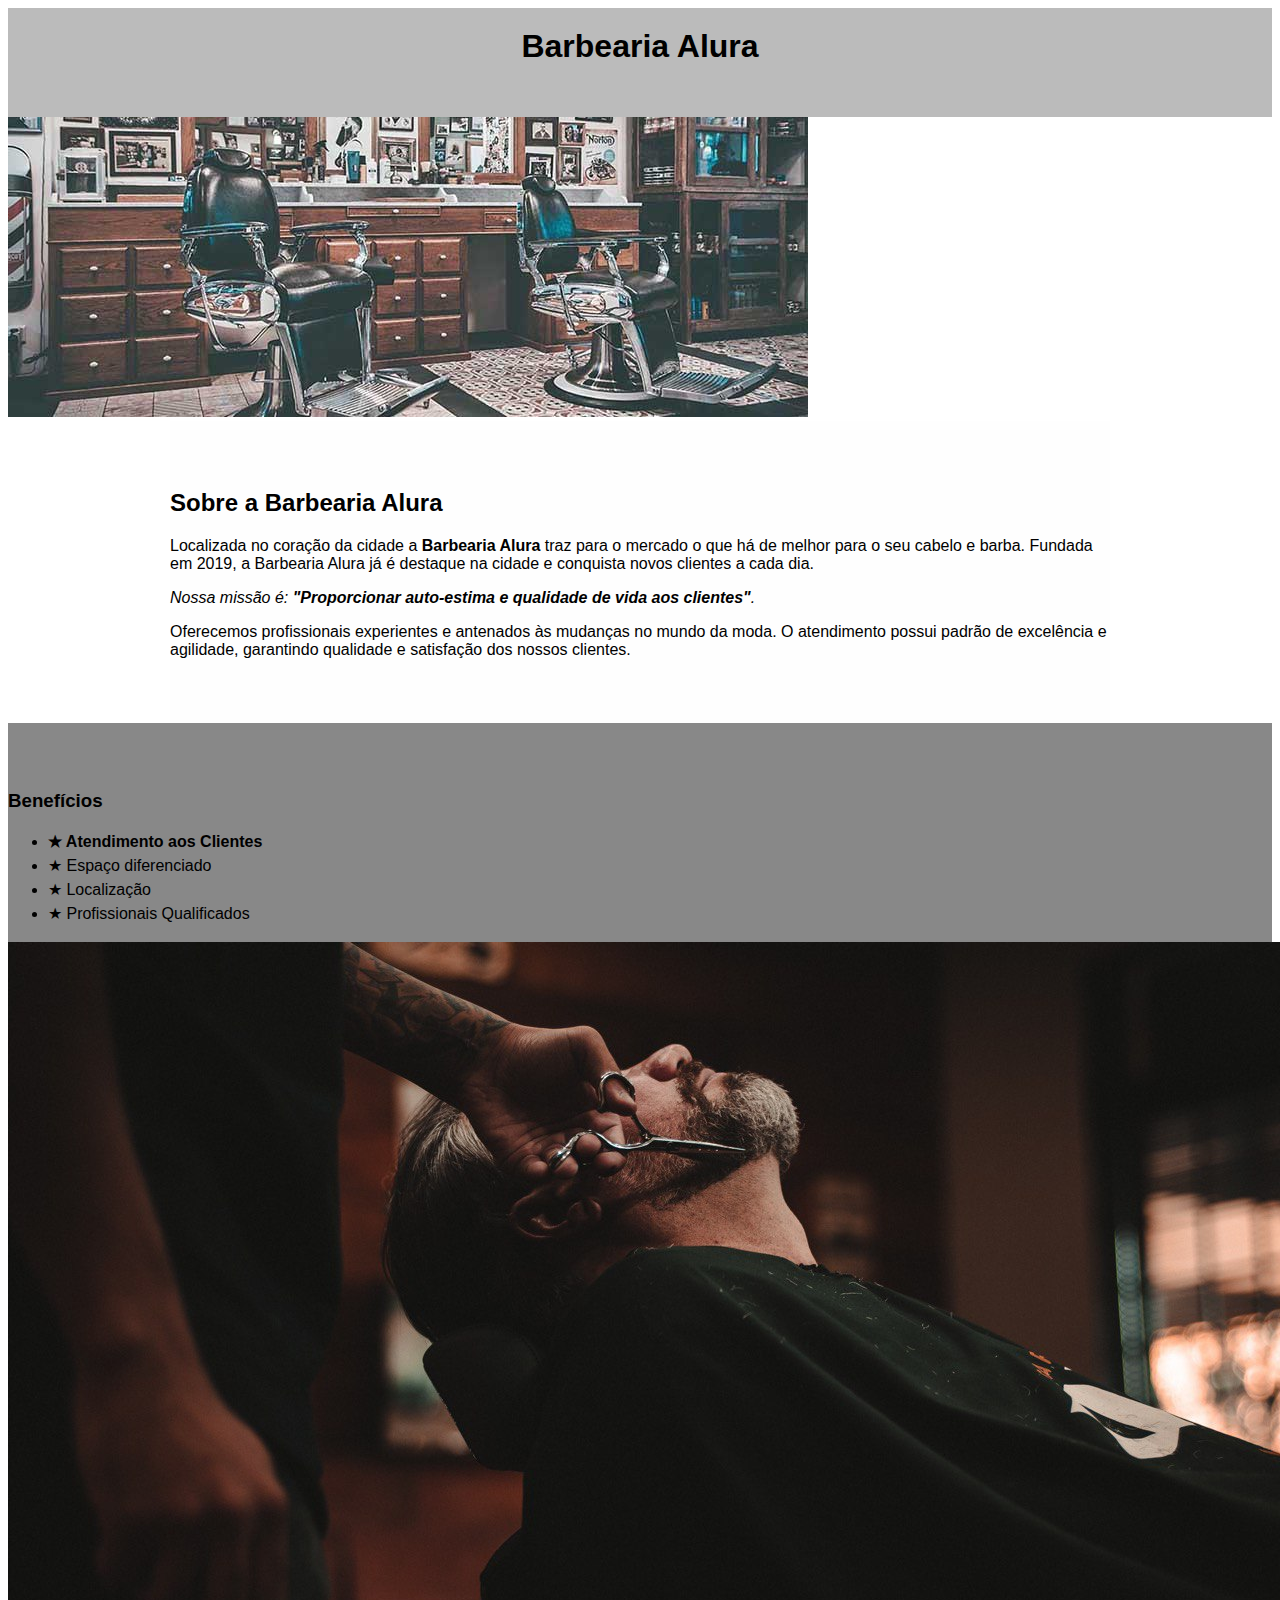
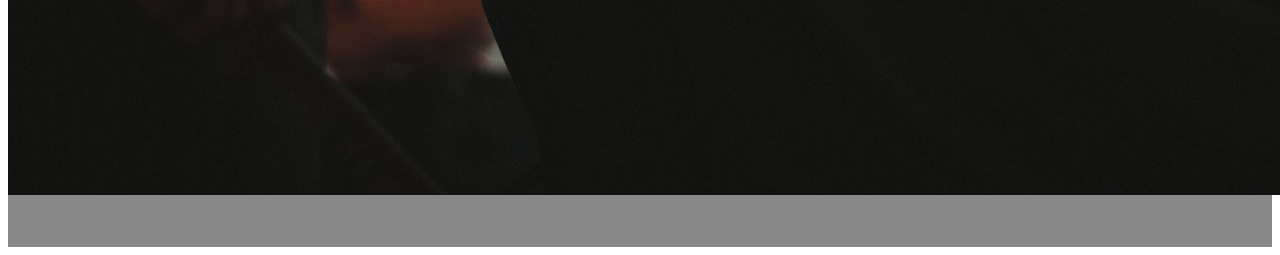
<file: index.html>
<!DOCTYPE html>
<html lang="pt-br">
	<head>
		<meta charset="utf-8">
		<title>Barbearia Alura</title>
		<link rel="stylesheet" href="style.css">
	</head>

	<body>
		<header>
			<h1 class="titulo-principal">Barbearia Alura</h1>
		</header>
		<img id="banner" src="banner.jpg">
		<div class="principal">
			<h2 class="titulo-centralizado">Sobre a Barbearia Alura</h2>

			<p>Localizada no coração da cidade a <strong>Barbearia Alura</strong> traz para o mercado o que há de melhor para o seu cabelo e barba. Fundada em 2019, a Barbearia Alura já é destaque na cidade e conquista novos clientes a cada dia.</p>

			<p id="missao"><em>Nossa missão é: <strong>"Proporcionar auto-estima e qualidade de vida aos clientes"</strong>.</em></p>

			<p>Oferecemos profissionais experientes e antenados às mudanças no mundo da moda. O atendimento possui padrão de excelência e agilidade, garantindo qualidade e satisfação dos nossos clientes.</p>
		</div>

		<div class="beneficios">
			<h3 class="titulo-centralizado">Benefícios</h3>

			<ul>
				<li class="itens">Atendimento aos Clientes</li>
				<li class="itens">Espaço diferenciado</li>
				<li class="itens">Localização</li>
				<li class="itens">Profissionais Qualificados</li>
			</ul>

			<img src="beneficios.jpg" class="imagembeneficios">
		</div>
	</body>
</html>
</file>
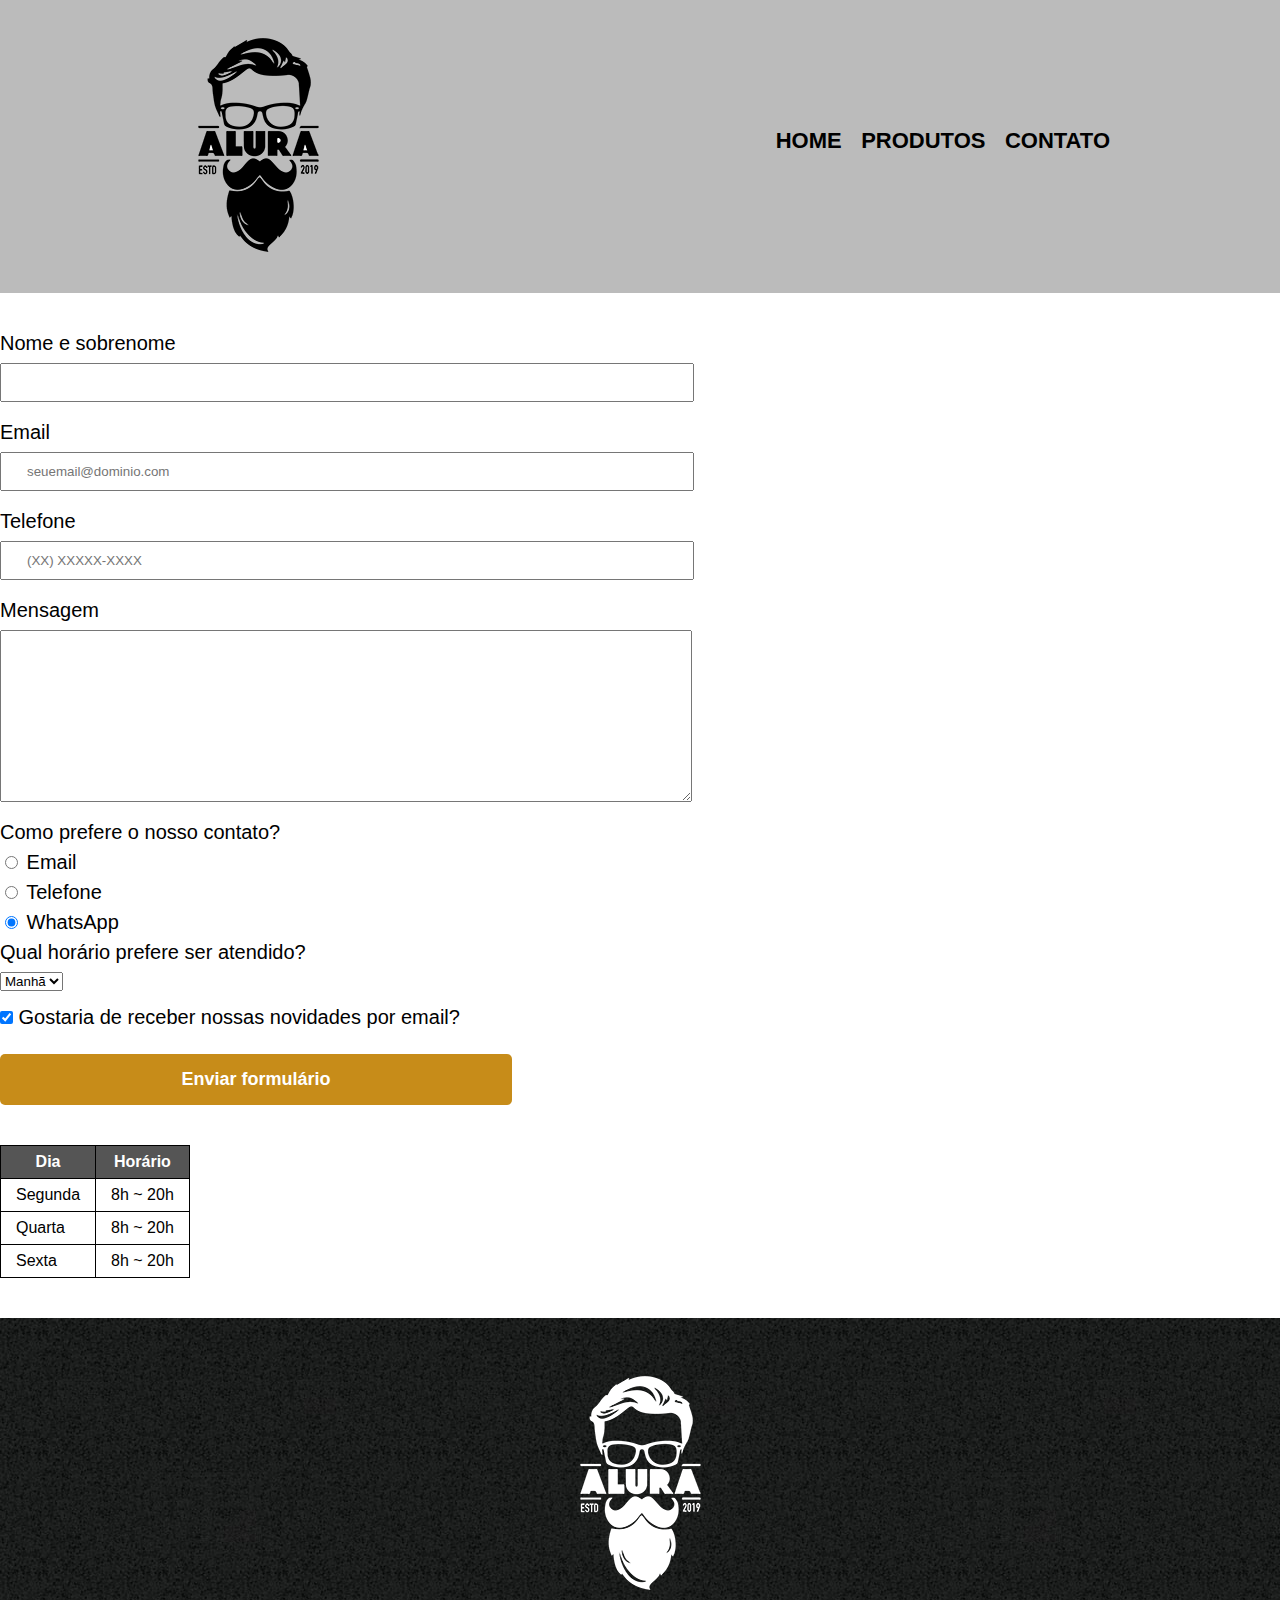
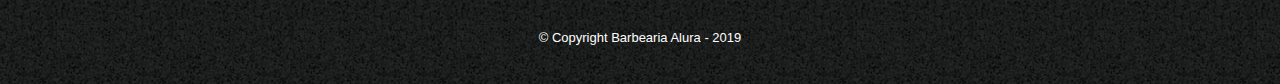
<file: contato.html>
<!DOCTYPE html>
<html lang="pt-br">

	<head>
		<meta charset="utf-8">
		<title>Contatos - Barbearia</title>
		<link rel="stylesheet" href="reset.css">
		<link rel="stylesheet" href="style.css">
	</head>

	<body>
		<header>
			<div class="caixa">
			<h1><img src="imagens/logo.png" alt="Logo da Barbearia Alura"></h1>
				<nav>
					<ul>
						<li><a href="index.html">Home</a></li>
						<li><a href="produtos.html">Produtos</a></li>
						<li><a href="contato.html">Contato</a></li>
					</ul>
				</nav>
			</div>
		</header>

		<main>
			<form>
				<label for="nomesobrenome">Nome e sobrenome</label>
				<input type="text" id="nomesobrenome" class="input-padrao" required>

				<label for="email">Email</label>
				<input type="email" id="email" class="input-padrao" required placeholder="seuemail@dominio.com">

				<label for="telefone">Telefone</label>
				<input type="tel" id="telefone" class="input-padrao" required placeholder="(XX) XXXXX-XXXX
				">

				<label for="mensagem">Mensagem</label>
				<textarea cols="70" rows="10" id="mensagem" class="input-padrao" required></textarea>

				<fieldset>
					<legend>Como prefere o nosso contato?</legend>
					<label for="radio-email"><input type="radio" name="contato" value="email" id="radio-email"> Email</label>

					<label for="radio-telefone"><input type="radio" name="contato" value="telefone" id="radio-telefone"> Telefone</label>

					<label for="radio-whatsapp"><input type="radio" name="contato" value="whatsapp" id="radio-whatsapp" checked> WhatsApp</label>
			    </fieldset>

			    <fieldset>
				    <legend>Qual horário prefere ser atendido?</legend>
				    <select>
				    	<option>Manhã</option>
				    	<option>Tarde</option>
				    	<option>Noite</option>
				    </select>
				</fieldset>

			    <label><input type="checkbox" class="checkbox" checked> Gostaria de receber nossas novidades por email?</label>

				<input type="submit" value="Enviar formulário" class="enviar">
			</form>
			<table>
				<thead>
					<tr>
						<th>Dia</th>
						<th>Horário</th>
					</tr>
				</thead>
				<tbody>
					<tr>
						<td>Segunda</td>
						<td>8h ~ 20h</td>
					</tr>
					<tr>
						<td>Quarta</td>
						<td>8h ~ 20h</td>
					</tr>
					<tr>
						<td>Sexta</td>
						<td>8h ~ 20h</td>
					</tr>
				</tbody>
			</table>
		</main>

		<footer>
			<img src="imagens/logo-branco.png" alt="Logo da Barbearia Alura">
			<p class="copyright">&copy; Copyright Barbearia Alura - 2019</p>
		</footer>
	</body>
</html>
</file>
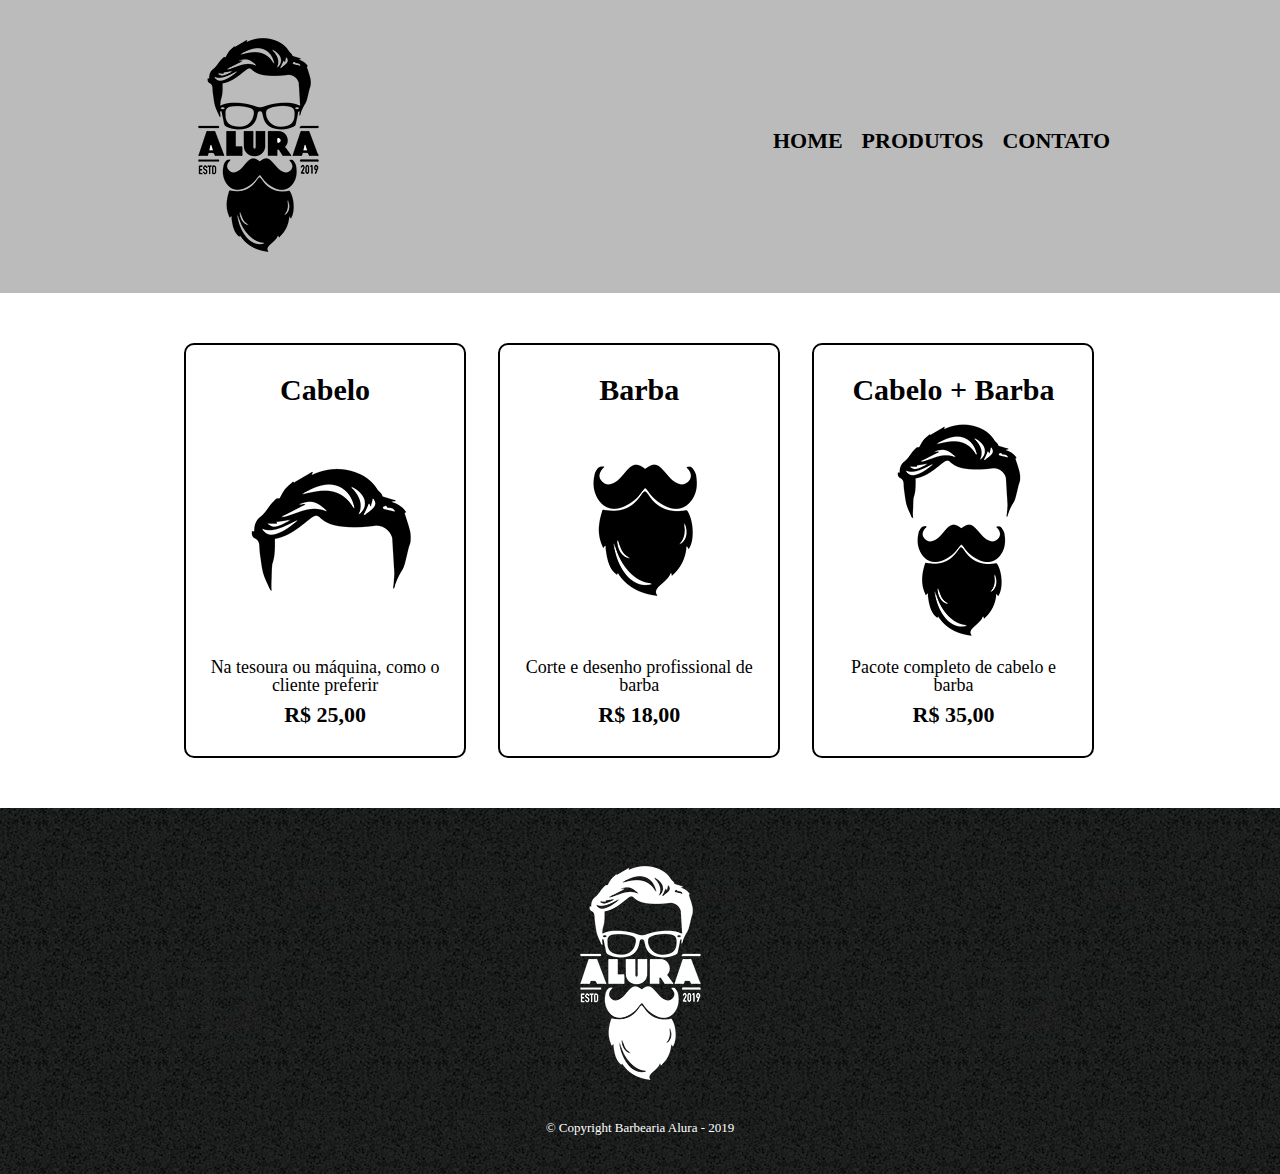
<file: produtos.html>
<!DOCTYPE html>
<html lang="pt-br">

	<head>
		<meta charset="utf-8">
		<title>Produtos - Barbearia Alura</title>
		<link rel="stylesheet" href="reset.css">
		<link rel="stylesheet" href="produtos.css">
	</head>
		<header>
			<div class="caixa">
			<h1><img src="imagens/logo.png"></h1>
				<nav>
					<ul>
						<li><a href="index.html">Home</a></li>
						<li><a href="produtos.html">Produtos</a></li>
						<li><a href="contato.html">Contato</a></li>
					</ul>
				</nav>
			</div>
		</header>

		<main>
			<ul class="produtos">
				<li>
					<h2>Cabelo</h2>
					<img src="imagens/cabelo.jpg">
					<p class="produto-descricao">Na tesoura ou máquina, como o cliente preferir</p>
					<p class="produto-preco">R$ 25,00</p>
				</li>
				<li>
					<h2>Barba</h2>
					<img src="imagens/barba.jpg">
					<p class="produto-descricao">Corte e desenho profissional de barba</p>
					<p class="produto-preco">R$ 18,00</p>
				</li>
				<li>
					<h2>Cabelo + Barba</h2>
					<img src="imagens/cabelo+barba.jpg">
					<p class="produto-descricao">Pacote completo de cabelo e barba</p>
					<p class="produto-preco">R$ 35,00</p>
				</li>
			</ul>
		</main>

		<footer>
			<img src="imagens/logo-branco.png">
			<p class="copyright">&copy; Copyright Barbearia Alura - 2019</p>
		</footer>
	<body>
		
	</body>

</html>
</file>
<file: style.css>
body {
	font-family: 'Montserrat', sans-serif;
}

/* css do cabeçalho */
header {
	background: #BBBBBB;
	padding: 20px 0;
}

.caixa {
	position: relative;
	width: 940px;
	margin: 0 auto;
}

h1 {
	display: block;
}

nav {
	position: absolute;
	top: 110px;
	right: 0;
}

nav li {
	display: inline;
	margin: 0 0 0 15px;
}

nav a {
	text-transform: uppercase;
	color: #000000;
	font-weight: bold;
	font-size: 22px;
	text-decoration: none;
}

nav a:hover {
	color: #C78C19;
	text-decoration: underline;
}

/* css da página produtos */

.produtos {
	width: 940px;
	margin: 0 auto;
	padding: 50px 0;
}

.produtos li {
	display: inline-block;
	text-align: center;
	width: 30%;
	vertical-align: top;
	margin: 0 1.5%;
	padding: 30px 20px;
	box-sizing: border-box;
	border: 2px solid #000000;
	border-radius: 10px;
}

.produtos li:hover {
	border-color: #C78C19;
}

.produtos li:active {
	border-color: #088C19;
}

.produtos li:hover h2 {
	font-size: 34px;
}

.produtos h2 {
	font-size: 30px;
	font-weight: bold;
}

.produto-descricao {
	font-size: 18px;
}

.produto-preco {
	font-size: 22px;
	font-weight: bold;
	margin-top: 10px; 
}

/* css do rodapé */

footer {
	text-align: center;
	background: url(imagens/bg.jpg);
	padding: 40px 0;
}

.copyright {
	color: #FFFFFF;
	font-size: 13px;
	margin-top: 20px;
}

/* css da página contato */

.contato {
	margin: 0 2em;
}

form{
	margin: 40px 0;
}

form label, form legend {
	display: block;
	font-size: 20px;
	margin: 0 0 10px;
}

.input-padrao {
	display: block;
	margin: 0 0 20px;
	padding: 10px 25px;
	width: 50%;
}

.checkbox {
	margin: 20px 0;
}

.enviar {
	width: 40%;
	padding: 15px 0;
	background: #C78C19;
	color: white;
	font-weight: bold;
	font-size: 18px;
	border: none;
	border-radius: 5px;
	transition: 1s all;
	cursor: pointer;
}

.enviar:hover {
	background: #9F7014;
	transform: scale(1.05);
}

table {
	margin: 20px 0 40px;
}

thead {
	background: #555555;
	color: white;
	font-weight: bold;
}

td, th{
	border: 1px solid #000000;
	padding: 8px 15px;
}

/* css da página inicial */
.banner {
	width: 100%;
}

.titulo-principal {
	text-align: center;
	font-size: 2em;
	margin: 0 0 1em;
	clear: left;
}

.principal {
	padding: 3em 0;
	background: #FEFEFE;
	width: 940px;
	margin: 0 auto;
}

.principal p {
	margin: 0 0 1em;
}

.principal b {
	font-weight: bold;
}

.principal em {
	font-style: italic;
}

.utensilios {
	width: 120px;
	float: left;
	margin: 0 20px 20px 0;
}


.mapa{
	padding: 3em 0;
	background: linear-gradient(#FEFEFE, #888888);
}

.mapa p {
	margin: 0 0 2em;
	text-align: center;
}

.mapa-conteudo {
	width: 940px;
	margin: 0 auto;
}

.beneficios {
	padding: 3em 0;
	background: #888888;
}

.conteudo-beneficios {
	width: 640px;
	margin: 0 auto;
}

.lista-beneficios {
	width: 40%;
	display: inline-block;
	vertical-align: top;
}

.itens:before {
	content: "★ ";
}

.itens {
	line-height: 1.5em;
}

.itens:first-child {
	font-weight: bold;
}

.imagem-beneficios {
	width: 60%;
	opacity: 1;
	transition: 400ms;
	box-shadow: 10px 10px 10px #000000;
}

.imagem-beneficios:hover {
	opacity: 0.3;
}

.video {
	width: 560px;
	margin: 2em auto;
}

@media screen and (max-width: 480px) {
	.caixa, .principal, .conteudo-beneficios, .mapa-conteudo, .video, .produtos {
		width: auto;
	}

	h1 {
		text-align: center;
	}

	nav {
		position: static;
		text-align: center;
		padding-top: 20px;
	}

	nav a {
		font-size: 18px; 
		padding: 0 10px;
	}

	.lista-beneficios, .imagem-beneficios, .enviar, table {
		width: 100%;
	}

	.principal, .mapa-conteudo, .conteudo-beneficios, .video{
		margin: 0 2em;
	}

	.video {
		padding-top: 4em;
	}

	.produtos li {
		width: auto;
		margin: 1em 2em;
		
	}

	.contato {
		margin: 2em;
	}

	.input-padrao {
		width: 70%;
	}

	select {
		width: 10em;
		height: 2em;
	}
}
</file>
<file: produtos.css>
header {
	background: #BBBBBB;
	padding: 20px 0;
}

.caixa {
	position: relative;
	width: 940px;
	margin: 0 auto;
}

h1 {
	display: block;

}

nav {
	position: absolute;
	top: 110px;
	right: 0;

}

nav li {
	display: inline;
	margin: 0 0 0 15px;
}

nav a {
	text-transform: uppercase;
	color: #000000;
	font-weight: bold;
	font-size: 22px;
	text-decoration: none;
}

nav a:hover {
	color: #C78C19;
	text-decoration: underline;
}

.produtos {
	width: 940px;
	margin: 0 auto;
	padding: 50px 0;

}

.produtos li {
	display: inline-block;
	text-align: center;
	width: 30%;
	vertical-align: top;
	margin: 0 1.5%;
	padding: 30px 20px;
	box-sizing: border-box;
	border: 2px solid #000000;
	border-radius: 10px;
}

.produtos li:hover {
	border-color: #C78C19;
}

.produtos li:active {
	border-color: #088C19;
}

.produtos li:hover h2 {
	font-size: 34px;
}

.produtos h2 {
	font-size: 30px;
	font-weight: bold;
}

.produto-descricao {
	font-size: 18px;
}

.produto-preco {
	font-size: 22px;
	font-weight: bold;
	margin-top: 10px; 
}

footer {
	text-align: center;
	background: url(imagens/bg.jpg);
	padding: 40px 0;
}

.copyright {
	color: #FFFFFF;
	font-size: 13px;
	margin-top: 20px;
}
</file>
